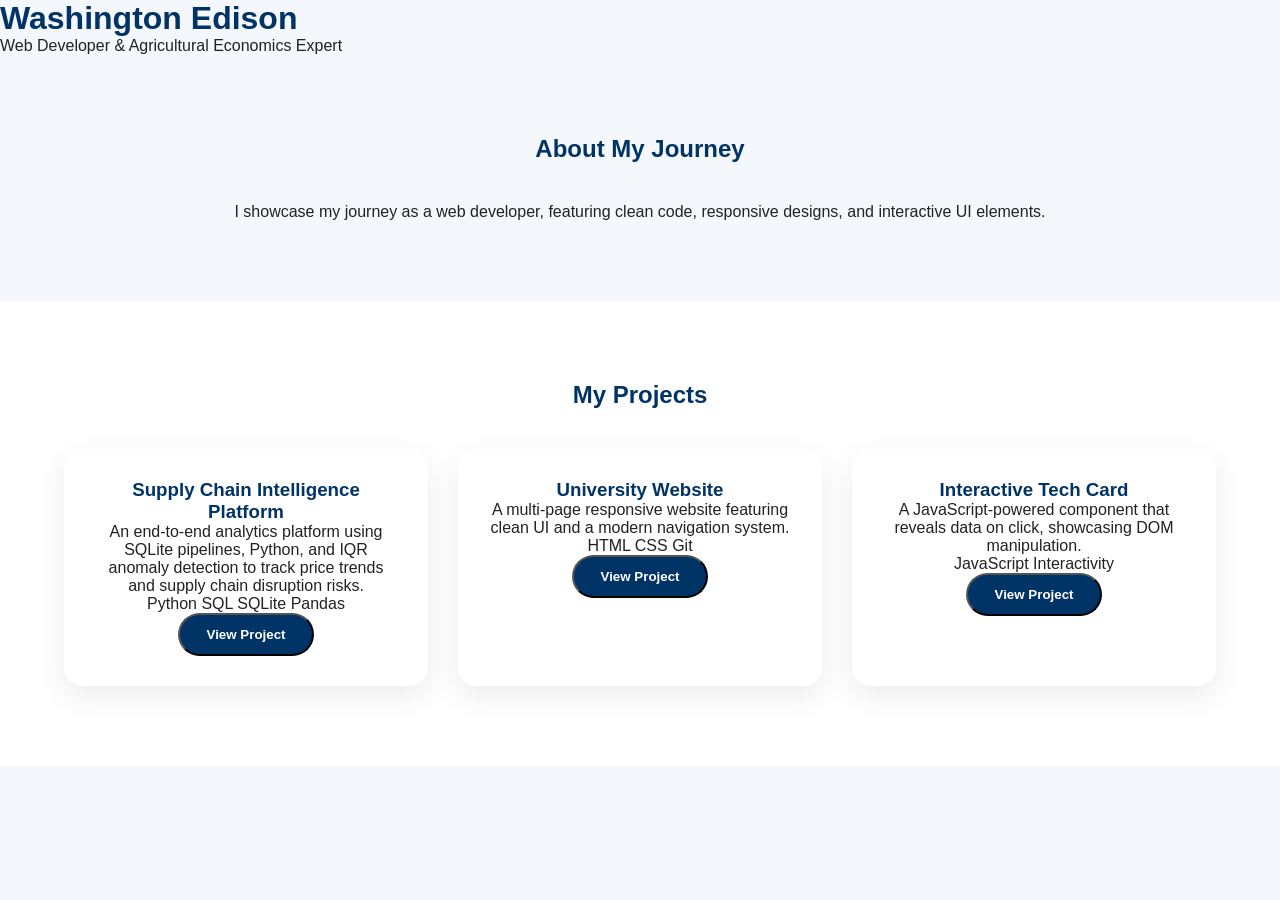
<file: index.html>
<!doctype html>
<html lang="en">
  <head>
    <meta charset="UTF-8" />
    <meta name="viewport" content="width=device-width, initial-scale=1.0" />
    <title>Washington Edison | Portfolio</title>
    <link rel="stylesheet" href="style.css" />
  </head>
  <body>
    <header>
      <h1>Washington Edison</h1>
      <p>Web Developer & Agricultural Economics Expert</p>
    </header>

    <main>
      <section class="intro">
        <h2>About My Journey</h2>
        <p>
          I showcase my journey as a web developer, featuring clean code,
          responsive designs, and interactive UI elements.
        </p>
      </section>

      <section class="projects">
        <h2>My Projects</h2>
        <div class="project-grid">
          <div class="card">
  <h3>Supply Chain Intelligence Platform</h3>
  <p>
    An end-to-end analytics platform using SQLite pipelines, Python, and IQR anomaly detection to track price trends and supply chain disruption risks.
  </p>
  <div class="tags">
    <span>Python</span>
    <span>SQL</span>
    <span>SQLite</span>
    <span>Pandas</span>
  </div>
  <a href="https://github.com/otienowashington36-rgb/supply-chain-intelligence" target="_blank" rel="noopener noreferrer">
    <button class="btn">View Project</button>
  </a>
</div>
          <div class="card">
            <h3>University Website</h3>
            <p>
              A multi-page responsive website featuring clean UI and a modern
              navigation system.
            </p>
            <div class="tags">
              <span>HTML</span> <span>CSS</span> <span>Git</span>
            </div>
            <button class="btn">View Project</button>
          </div>

          <div class="card">
            <h3>Interactive Tech Card</h3>
            <p>
              A JavaScript-powered component that reveals data on click,
              showcasing DOM manipulation.
            </p>
            <div class="tags">
              <span>JavaScript</span> <span>Interactivity</span>
            </div>
            <button class="btn">View Project</button>
          </div>
        </div>
      </section>
    </main>
  </body>
</html>
</file>
<file: style.css>
/* ===== GLOBAL RESET ===== */
* {
  margin: 0;
  padding: 0;
  box-sizing: border-box;
}

/* ===== BASE STYLES ===== */
body {
  font-family: "Segoe UI", Tahoma, Geneva, Verdana, sans-serif;
  background: #f4f7fb;
  color: #222;
  scroll-behavior: smooth;
}

h1,
h2,
h3 {
  color: #003366;
  font-weight: 700;
}

section {
  padding: 80px 5%;
  scroll-margin-top: 90px;
}

section h2 {
  text-align: center;
  margin-bottom: 40px;
}

/* ===== NAVBAR ===== */
.navbar {
  background: #003366;
  color: white;
  display: flex;
  justify-content: space-between;
  align-items: center;
  padding: 15px 5%;
  position: sticky;
  top: 0;
  z-index: 1000;
}

.logo h2 {
  color: white;
  font-size: 1.4rem;
}

.navbar ul {
  list-style: none;
  display: flex;
  gap: 25px;
}

.navbar a {
  color: white;
  text-decoration: none;
  font-weight: 600;
}

.navbar a:hover {
  color: #a8d0ff;
}

/* ===== HERO ===== */
.hero {
  min-height: 70vh;
  background: linear-gradient(rgba(0, 51, 102, 0.9), rgba(0, 51, 102, 0.9));
  color: white;
  display: flex;
  flex-direction: column;
  align-items: center;
  justify-content: center;
  text-align: center;
  padding: 80px 20px;
}

.hero h1 {
  font-size: 2.8rem;
  color: white;
}

.hero p {
  font-size: 1.2rem;
  margin: 15px 0;
  opacity: 0.95;
}

/* ===== BUTTONS ===== */
.btn {
  display: inline-block;
  background: #003366;
  color: white;
  padding: 12px 26px;
  border-radius: 30px;
  font-weight: 600;
  transition: all 0.3s ease;
  text-decoration: none;
}

.btn:hover {
  background: #002244;
  transform: translateY(-3px);
}

.btn:focus {
  outline: 3px solid #a8d0ff;
  outline-offset: 3px;
}

.btn.primary {
  background: #00509e;
}

.btn.primary:hover {
  background: #003366;
}

/* ===== ABOUT ===== */
.intro {
  background: #f4f7fb;
  text-align: center;
}

.about {
  display: flex;
  align-items: center;
  justify-content: center;
  gap: 40px;
  max-width: 1000px;
  margin: 0 auto;
}

.about p {
  max-width: 600px;
  line-height: 1.7;
}

/* ===== PROFILE IMAGE ===== */
.profile-img {
  width: 160px;
  height: 160px;
  border-radius: 50%;
  object-fit: cover;
  border: 4px solid #003366;
}

/* ===== PROJECTS ===== */
.projects {
  background: #ffffff;
}

.project-grid {
  display: grid;
  grid-template-columns: repeat(auto-fit, minmax(260px, 1fr));
  gap: 30px;
}

.card {
  background: white;
  padding: 30px;
  border-radius: 18px;
  box-shadow: 0 10px 30px rgba(0, 0, 0, 0.08);
  text-align: center;
  transition: all 0.3s ease;
}

.card:hover {
  transform: translateY(-10px);
  box-shadow: 0 15px 40px rgba(0, 0, 0, 0.12);
}

/* ===== CONTACT ===== */
.contact {
  text-align: center;
  background: #f4f7fb;
}

.contact a {
  color: #003366;
  font-weight: 600;
  text-decoration: none;
}

.contact a:hover {
  text-decoration: underline;
}

/* ===== FOOTER ===== */
footer {
  background: #003366;
  color: white;
  text-align: center;
  padding: 20px;
  font-size: 0.9rem;
}

/* ===== MOBILE FIXES ===== */
@media (max-width: 768px) {
  .about {
    flex-direction: column;
    text-align: center;
  }

  .navbar {
    flex-direction: column;
    gap: 10px;
  }

  .hero h1 {
    font-size: 2.2rem;
  }
}
</file>
